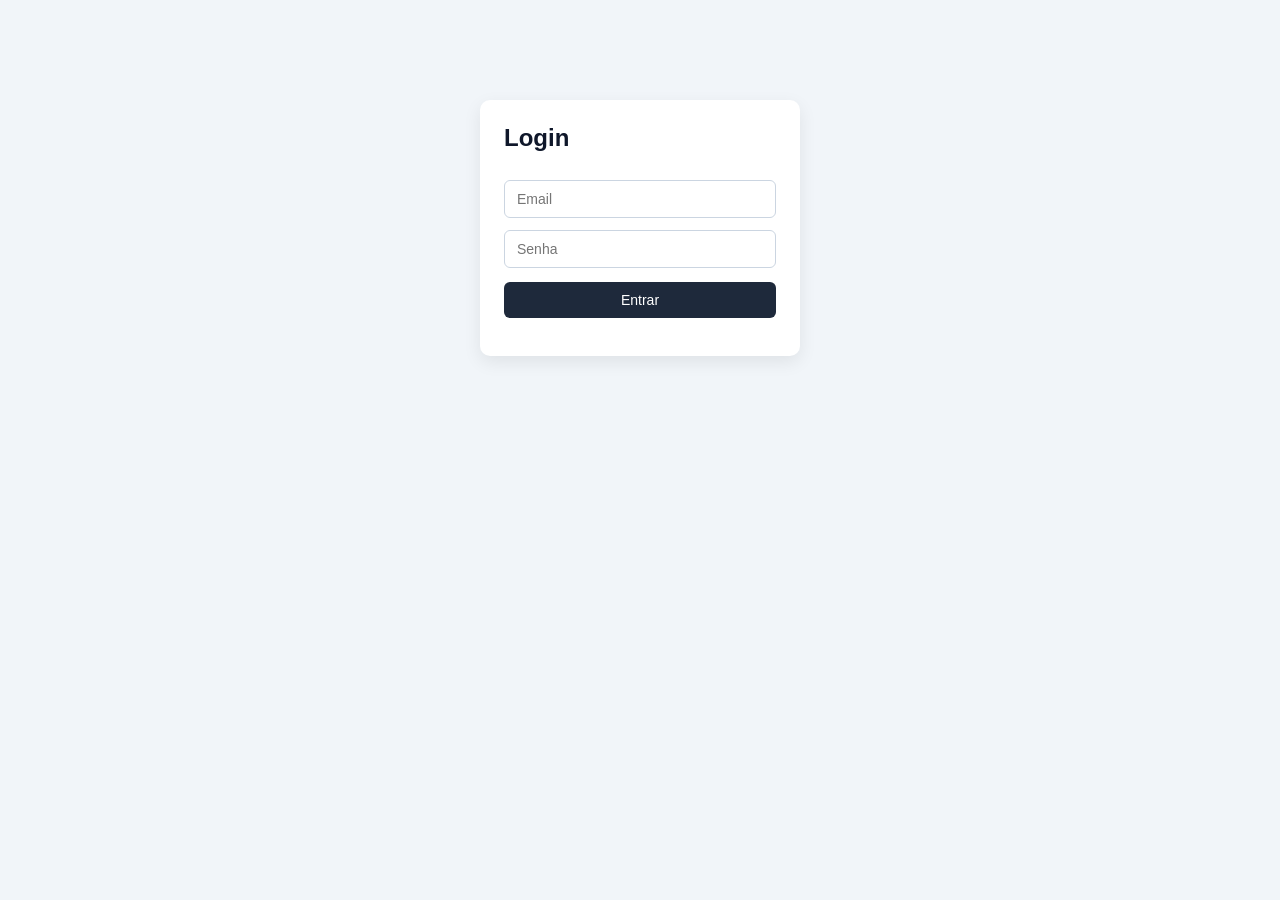
<file: index.html>
<!DOCTYPE html>
<html lang="pt-br">

<head>
    <meta charset="UTF-8" />
    <title>Login</title>
    <link rel="stylesheet" href="assets/styles.css" />
</head>

<body>
    <div class="card">
        <h2>Login</h2>
        <input id="email" type="email" placeholder="Email" />
        <input id="password" type="password" placeholder="Senha" />
        <button id="loginBtn">Entrar</button>
        <p id="error" class="error"></p>
    </div>

    <script type="module">
        import { login } from "./assets/auth.js";

        document.getElementById("loginBtn").onclick = async () => {
            try {
                await login(
                    email.value,
                    password.value
                );
                window.location.href = "dashboard.html";
            } catch {
                error.textContent = "Falha na autenticação";
            }
        };
    </script>
</body>

</html>
</file>
<file: assets/styles.css>
/* Reset básico */
* {
  box-sizing: border-box;
}

body {
  margin: 0;
  font-family: -apple-system, BlinkMacSystemFont, "Segoe UI", Roboto, Arial, sans-serif;
  background-color: #f1f5f9;
  color: #0f172a;
}

/* Card (login) */
.card {
  width: 320px;
  margin: 100px auto;
  padding: 24px;
  background: #ffffff;
  border-radius: 10px;
  box-shadow: 0 6px 18px rgba(0, 0, 0, 0.08);
}

.card h2 {
  margin-top: 0;
  margin-bottom: 16px;
}

input {
  width: 100%;
  padding: 10px 12px;
  margin-top: 12px;
  border: 1px solid #cbd5e1;
  border-radius: 6px;
  font-size: 14px;
}

input:focus {
  outline: none;
  border-color: #1e293b;
}

/* Botões */
button {
  width: 100%;
  padding: 10px 12px;
  margin-top: 14px;
  border: none;
  border-radius: 6px;
  background-color: #1e293b;
  color: #ffffff;
  font-size: 14px;
  cursor: pointer;
  transition: background-color 0.2s ease;
}

button:hover {
  background-color: #0f172a;
}

/* Header */
header {
  display: flex;
  align-items: center;
  justify-content: space-between;
  padding: 14px 20px;
  background-color: #1e293b;
  color: #ffffff;
}

header a {
  color: #ffffff;
  text-decoration: none;
}

/* Navegação */
nav {
  display: flex;
  gap: 16px;
  padding: 12px 20px;
  background-color: #e2e8f0;
}

nav a {
  text-decoration: none;
  color: #1e293b;
  font-weight: 500;
}

nav a:hover {
  text-decoration: underline;
}

/* Conteúdo */
#content {
  padding: 20px;
}

#content h3 {
  margin-top: 24px;
}

#content div {
  margin-bottom: 10px;
}

/* Imagens */
img {
  max-width: 160px;
  border-radius: 6px;
  margin: 6px 6px 6px 0;
  display: inline-block;
}

/* Erro */
.error {
  color: #dc2626;
  font-size: 14px;
  margin-top: 10px;
}
</file>
